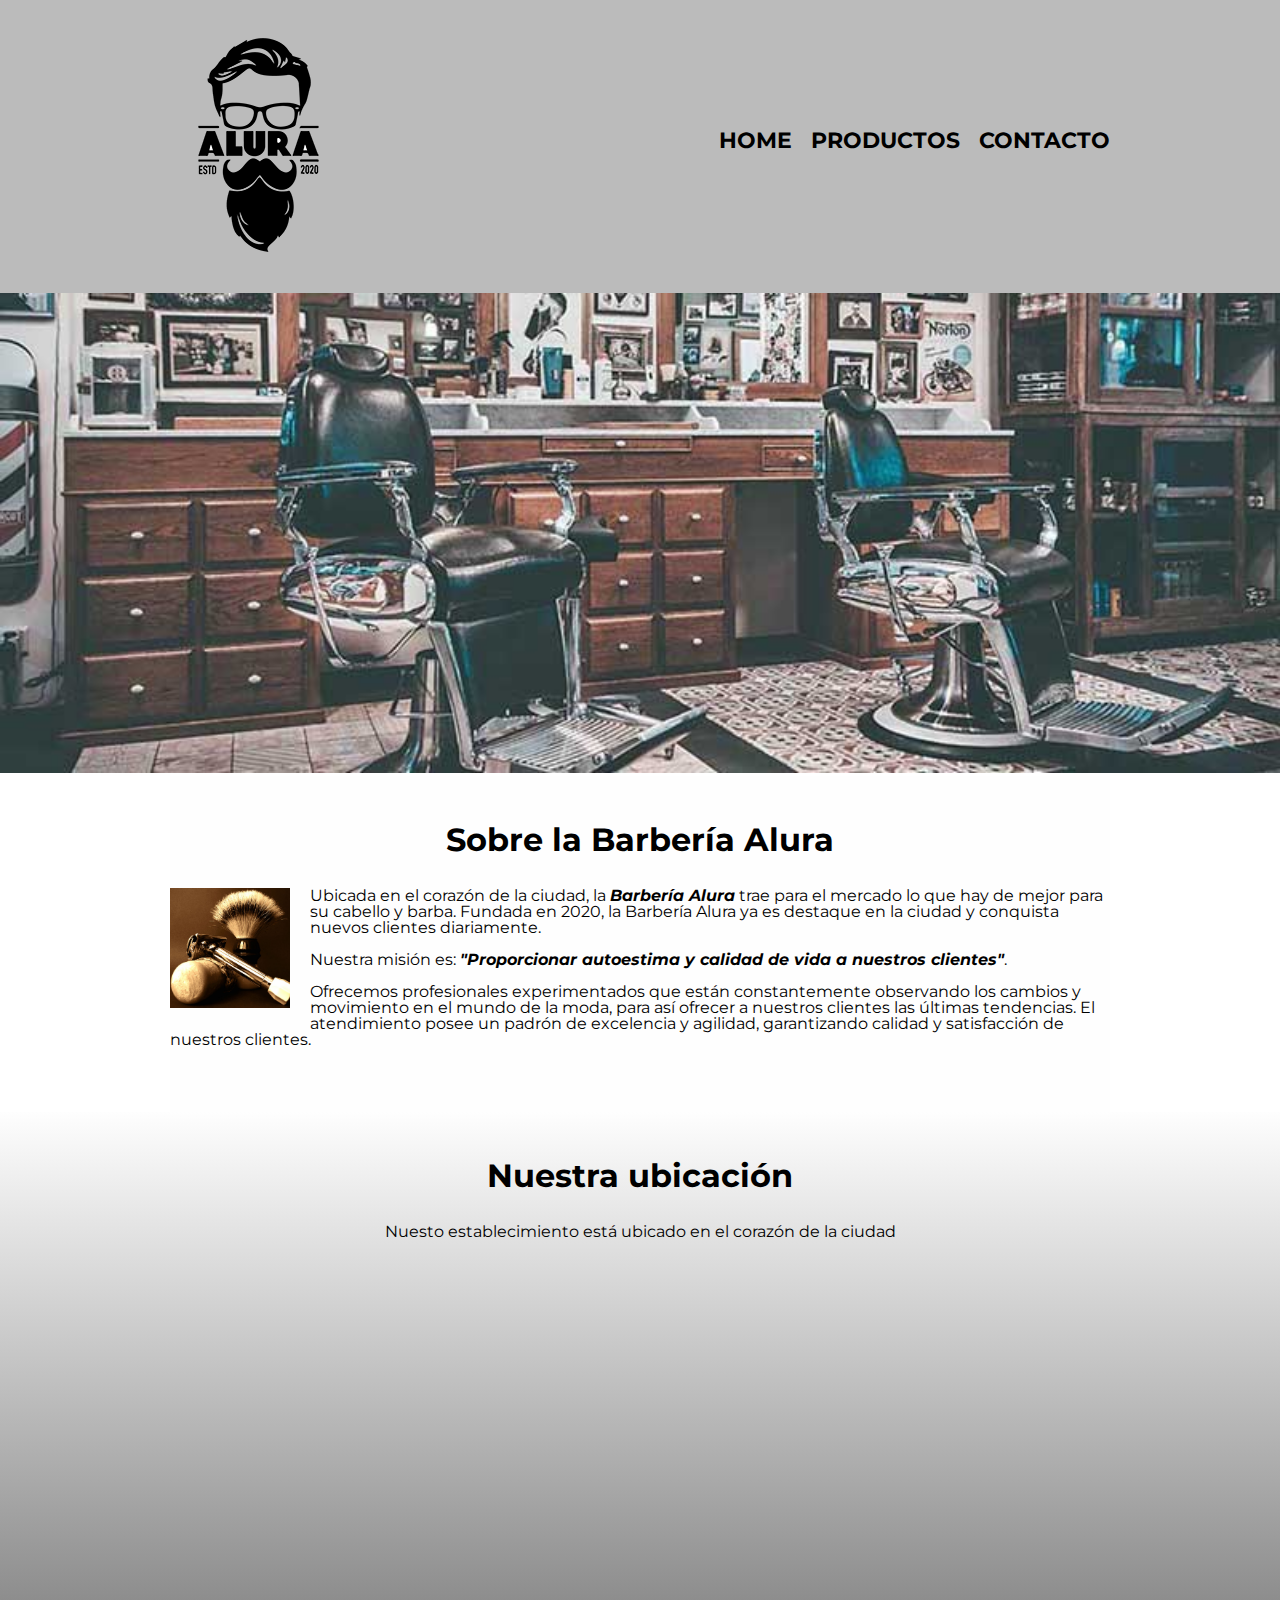
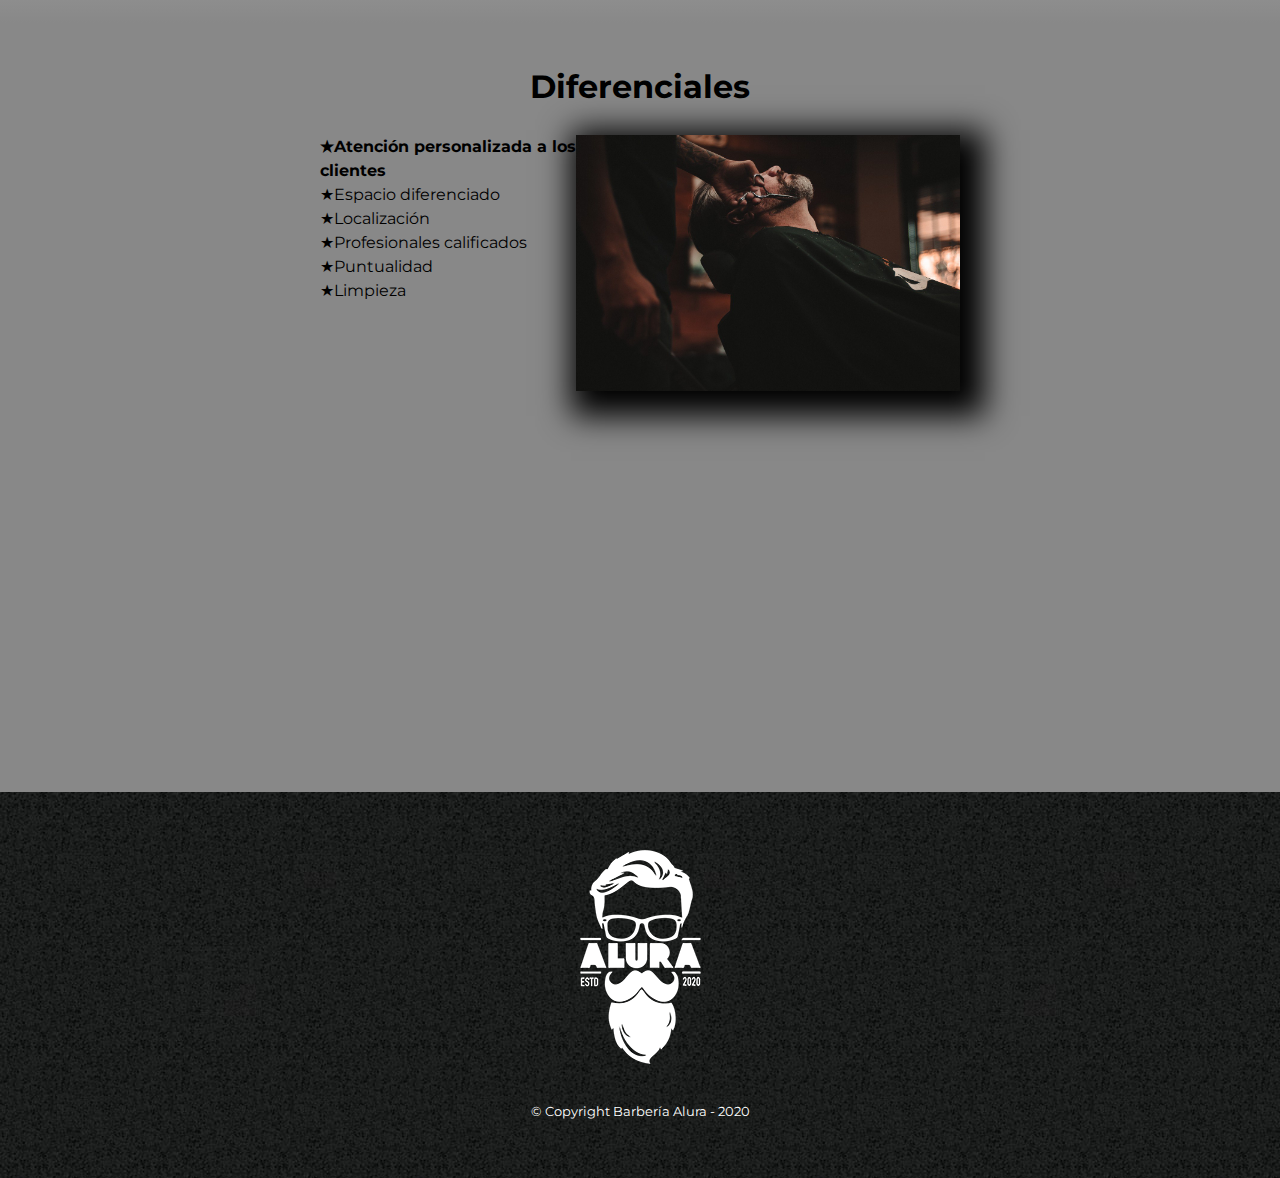
<file: index.html>
<!DOCTYPE html>

<html lang="es">
    
    <head>

        <meta charset="UTF-8"> 
        <meta name="viewport" content="width=device-width">
        <title>Barbería Alura</title>
        <link rel="stylesheet" href="reset.css">
        <link rel="stylesheet" href="style.css">
        <link href="https://fonts.googleapis.com/css2?family=Montserrat:ital,wght@0,300;1,300&display=swap" rel="stylesheet">
        
    </head>

    <body>

        <header>
            <div class="caja">
                <h1><img src="imagenes/logo.png"></h1>
                <nav>
                    <ul>
                        <li><a href="index.html">Home</a></li>
                        <li><a href="productos.html">Productos</a></li>
                        <li><a href="contacto.html">Contacto</a></li>
                    </ul>
                </nav>
            </div>
        </header>

        <img class="banner" src="banner/banner.jpg">
        
        <main>
            <section class="principal">

                <h2 class="titulo-principal">Sobre la Barbería Alura</h2>

                <img src="imagenes/utensilios[1].jpg" class="utensilios" alt="utensilios de un barbero">
    
                <p>Ubicada en el corazón de la ciudad, la <strong>Barbería Alura</strong> trae para el mercado lo que hay de mejor para su cabello y barba. Fundada en 2020, la Barbería Alura ya es destaque en la ciudad y conquista nuevos clientes diariamente.</p>
    
                <p id="mision"><em>Nuestra misión es: <strong>"Proporcionar autoestima y calidad de vida a nuestros clientes"</strong>.</em></p>
    
                <p>Ofrecemos profesionales experimentados que están constantemente observando los cambios y movimiento en el mundo de la moda, para así ofrecer a nuestros clientes las últimas tendencias. El atendimiento posee un padrón de excelencia y agilidad, garantizando calidad y satisfacción de nuestros clientes.</p> 
    
            </section>

            <section class="mapa">
                <h3 class="titulo-principal">Nuestra ubicación</h3>
                <p>Nuesto establecimiento está ubicado en el corazón de la ciudad</p>

                <div class="mapa-contenido">
                    <iframe src="https://www.google.com/maps/embed?pb=!1m18!1m12!1m3!1d4025.899297851521!2d-46.63638066954891!3d-23.59013936816283!2m3!1f0!2f0!3f0!3m2!1i1024!2i768!4f13.1!3m3!1m2!1s0x94ce5bd9bb943bf5%3A0x6f642995c970f0fe!2scaelum%20alura!5e0!3m2!1ses!2sco!4v1708392621739!5m2!1ses!2sco" width="100%" height="300" style="border:0;" allowfullscreen="" loading="lazy" referrerpolicy="no-referrer-when-downgrade"></iframe>
                </div>
                
            </section>
    
            <section class="diferenciales">
    
                <h3 class="titulo-principal">Diferenciales</h3>
                
                <div class="contenido-diferenciales">
                    <ul class="lista-diferenciales">
                        <li class="items">Atención personalizada a los clientes</li>
                        <li class="items">Espacio diferenciado</li>
                        <li class="items">Localización</li>
                        <li class="items">Profesionales calificados</li>
                        <li class="items">Puntualidad</li>
                        <li class="items">Limpieza</li>
                    </ul><img src="diferenciales/diferenciales.jpg" class="imagen-diferenciales">    
                </div>
                <div class="video">
                    <iframe width="100%" height="315" src="https://www.youtube.com/embed/wcVVXUV0YUY?si=MZoGKoypLoFzDpCR" title="YouTube video player" frameborder="0" allow="accelerometer; autoplay; clipboard-write; encrypted-media; gyroscope; picture-in-picture; web-share" allowfullscreen></iframe>
                </div>
            </section>
            
        </main>
        
        <footer>
            <img src="imagenes/logo-blanco.png">
            <p class="copyright">&copy Copyright Barbería Alura - 2020</p>
        </footer>
        
    </body>
</html>
</file>
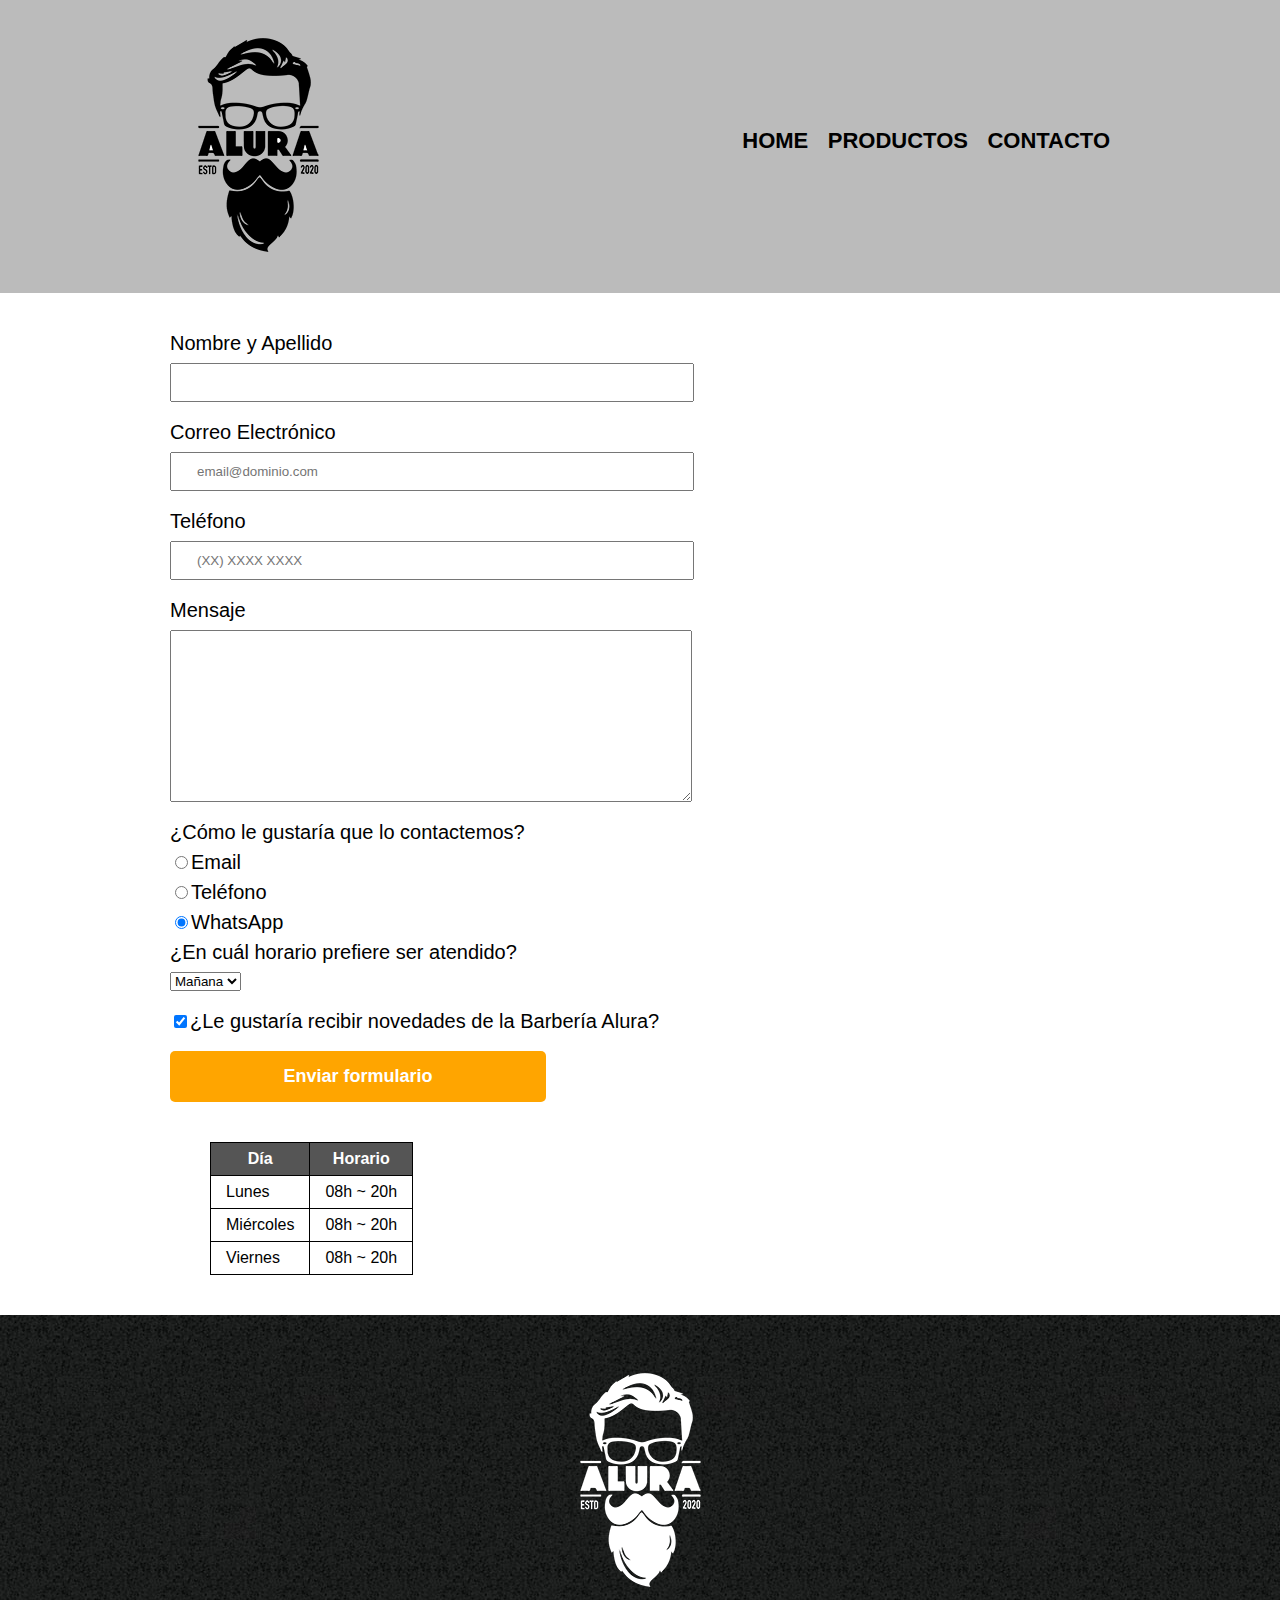
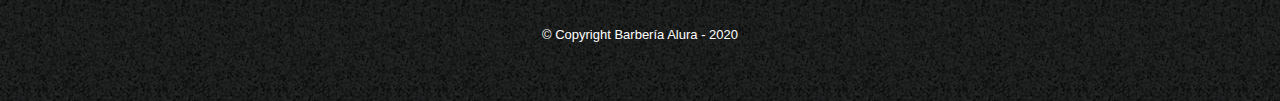
<file: contacto.html>
<!DOCTYPE html>

<html>
    <head>
        <meta charset="UTF-8">
        <title>Contacto - Barbería Alura</title>
        <link rel="stylesheet" href="reset.css">
        <link rel="stylesheet" href="style.css">
    </head>
    <body>
        <header>
            <div class="caja">
                <h1><img src="imagenes/logo.png" alt="Logo de la Barbería Alura"></h1>
                <nav>
                    <ul>
                        <li><a href="index.html">Home</a></li>
                        <li><a href="productos.html">Productos</a></li>
                        <li><a href="contacto.html">Contacto</a></li>
                    </ul>
                </nav>
            </div>
        </header>
        <main class="seccion-producto">
            <form>
                <label for="nombreapellido">Nombre y Apellido</label>
                <input type="text" id="nombreapellido" class="input-padron" required>

                <label for="correoelectronico">Correo Electrónico</label>
                <input type="email" id="correoelectronico" class="input-padron" required placeholder="email@dominio.com">

                <label for="telefono">Teléfono</label>
                <input type="tel" id="telefono" class="input-padron" required placeholder="(XX) XXXX XXXX">

                <label for="mensaje">Mensaje</label>
                <textarea cols="70" rows="10" id="mensaje" class="input-padron" required></textarea>
                
                <fieldset>
                    <legend>¿Cómo le gustaría que lo contactemos?</legend>

                    <label for="radio-email"><input type="radio" name="contacto" value="email" id="radio-email">Email</label>
                    
                    <label for="radio-telefono"><input type="radio" name="contacto" value="telefono" id="radio-telefono">Teléfono</label>
                    
                    <label for="radio-whatsapp"><input type="radio" name="contacto" value="whatsapp" id="radio-whatsapp" checked>WhatsApp</label>
                    
                </fieldset>
        
                <fieldset>
                    <legend>¿En cuál horario prefiere ser atendido?</legend>
                    <select>
                        <option>Mañana</option>
                        <option>Tarde</option>
                        <option>Noche</option>
                    </select>
                </fieldset>
                
                <label class="checkbox"><input type="checkbox" checked>¿Le gustaría recibir novedades de la Barbería Alura?</label>                
                
                <input type="submit" value="Enviar formulario" class="enviar">

            </form>

            <table>
                <thead>
                    <tr>
                        <th>Día</th>
                        <th>Horario</th>
                    </tr>
                </thead>
                <tbody>
                    <tr>
                        <td>Lunes</td>
                        <td>08h ~ 20h</td>
                    </tr>
                    <tr>
                        <td>Miércoles</td>
                        <td>08h ~ 20h</td>
                    </tr>
                    <tr>
                        <td>Viernes</td>
                        <td>08h ~ 20h</td>
                    </tr>
                </tbody>
            </table>
        </main>
        <footer>
            <img src="imagenes/logo-blanco.png"  alt="Logo de la Barbería Alura">
            <p class="copyright">&copy Copyright Barbería Alura - 2020</p>
        </footer>
    </body>
</html>
</file>
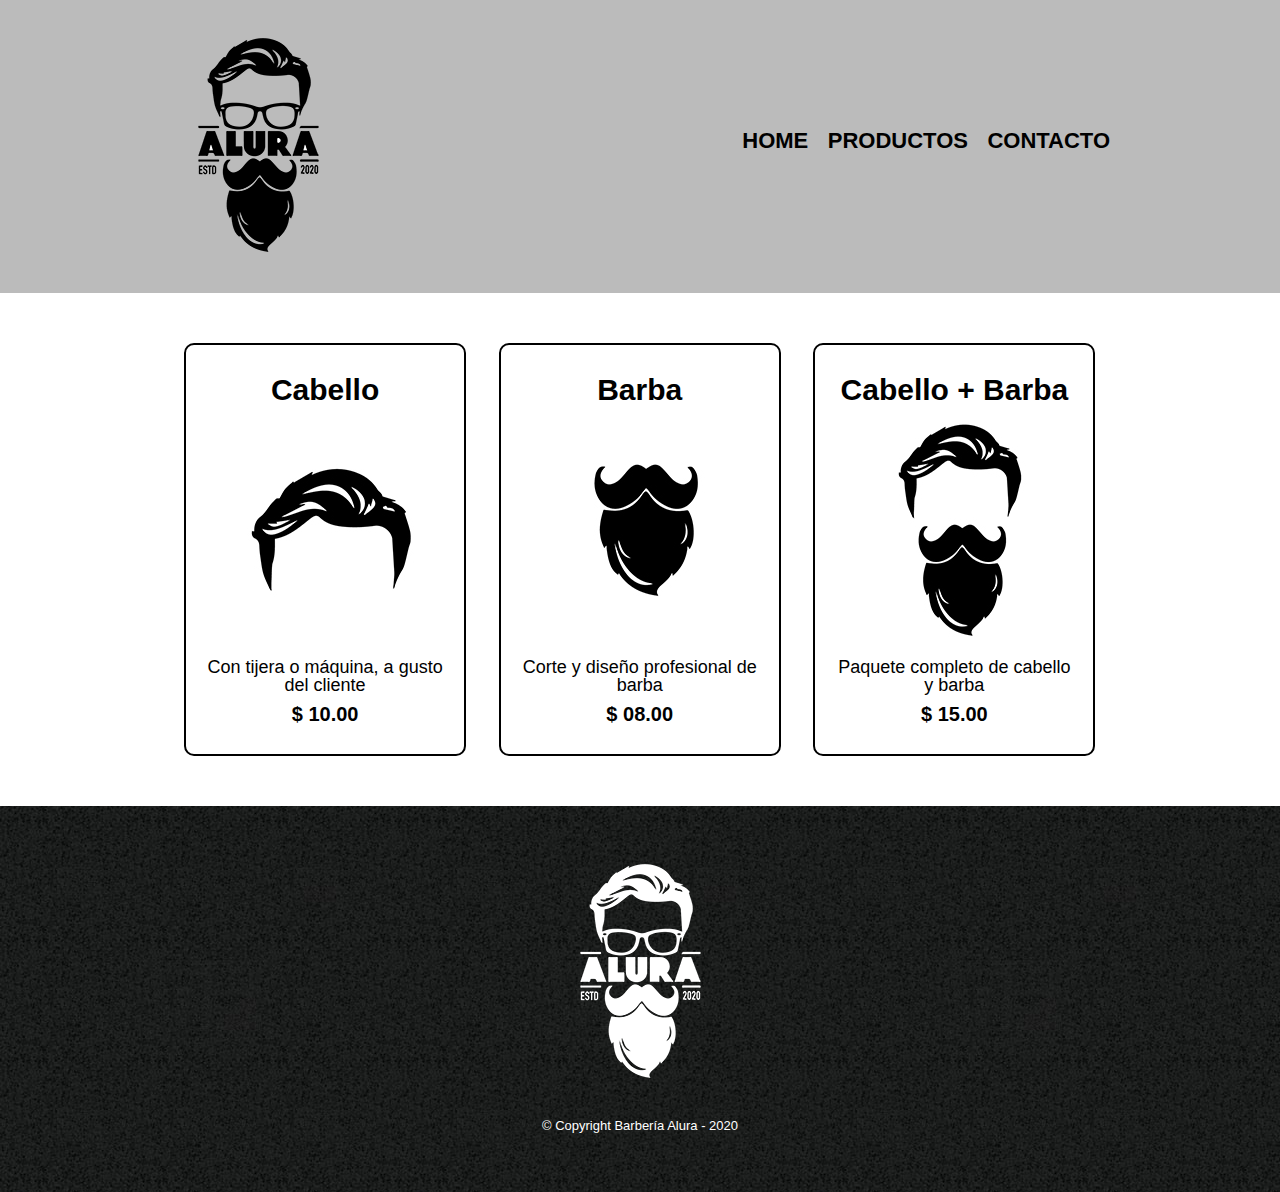
<file: productos.html>
<!DOCTYPE html>

<html>
    <head>
        <meta charset="UTF-8">
        <title>Productos - Barbería Alura</title>
        <link rel="stylesheet" href="reset.css">
        <link rel="stylesheet" href="style.css">
    </head>
    <body>
        <header>
            <div class="caja">
                <h1><img src="imagenes/logo.png"></h1>
                <nav>
                    <ul>
                        <li><a href="index.html">Home</a></li>
                        <li><a href="productos.html">Productos</a></li>
                        <li><a href="contacto.html">Contacto</a></li>
                    </ul>
                </nav>
            </div>
        </header>

        <main>
            <ul class="productos">
                <li>
                    <h2>Cabello</h2>
                    <img src="imagenes/cabello.jpg">
                    <p class="producto-descripcion">Con tijera o máquina, a gusto del cliente</p>
                    <p class="producto-precio">$ 10.00</p>
                </li>
                <li>
                    <h2>Barba</h2>
                    <img src="imagenes/barba.jpg">
                    <p class="producto-descripcion">Corte y diseño profesional de barba</p>
                    <p class="producto-precio">$ 08.00</p>
                </li>
                <li>
                    <h2>Cabello + Barba</h2>
                    <img src="imagenes/cabello+barba.jpg">
                    <p class="producto-descripcion">Paquete completo de cabello y barba</p>
                    <p class="producto-precio">$ 15.00</p>
                </li>
            </ul>
        </main>

        <footer>
            <img src="imagenes/logo-blanco.png">
            <p class="copyright">&copy Copyright Barbería Alura - 2020</p>
        </footer>
    </body>
</html>
</file>
<file: style.css>
body {
    font-family: "Montserrat", sans-serif;
}

header {
    background-color: #BBBBBB;
    padding: 20px 0;
}

.caja{
    width: 940px;
    position: relative;
    margin: 0 auto;
}

.seccion-producto{
    width: 940px;
    margin: 0 auto;
}

nav{
    position: absolute;
    top:110px;
    right: 0;
}

nav li{
    display: inline;
    margin: 0 0 0 15px;
}

nav a{
    text-transform: uppercase;
    color: #000000;
    font-weight: bold;
    font-size: 22px;
    text-decoration: none;
}

nav a:hover{
    color: #c78c19;
    text-decoration: underline;
}

.productos{
    width: 940px;
    margin: 0 auto;
    padding: 50px;
}


.productos li{
    display: inline-block;
    text-align: center;
    width: 30%;
    vertical-align: top;
    margin: 0 1.5%;
    padding: 30px 20px;
    box-sizing: border-box;
    border: 2px solid #000000;
    border-radius: 10px;
}

.productos li:hover{
    border-color:#c78c19;
}

.productos li:active{
    border-color:#088c19;
}

.productos h2{
    font-size: 30px;
    font-weight: bold;
}

.productos li:hover h2{
    font-size: 33px;
}

.producto-descripcion{
    font-size: 18px;
}

.producto-precio{
    font-size: 20px;
    font-weight: bold;
    margin-top:10px;
}

footer{
    text-align: center;
    background: url(imagenes/bg.jpg);
    padding:40px;
}

.copyright{
    color:#FFFFFF;
    font-size: 13px;
    margin:20px;
}

form{
    margin: 40px 0;
}

form label, form legend{
    display: block;
    font-size: 20px;
    margin: 0 0 10px;
}

.input-padron{
    display: block;
    margin: 0 0 20px;
    padding: 10px 25px;
    width: 50%;
}

.checkbox{
    margin:20px 0;
}

.enviar{
    width: 40%;
    padding: 15px 0;
    font-size: 18px;
    font-weight: bold;
    color:white;
    background: orange;
    border:none;
    border-radius: 5px;
    transition: 1s all;
    cursor:pointer;
}

.enviar:hover{
    background: darkorange;
    transform: scale(1.2);
}

table{
    margin: 40px 40px;
}

thead{
    background: #555555;
    color:white;
    font-weight: bold;
}

td,th{
    border: 1px solid #000000;
    padding: 8px 15px;
}

/*CSS para nuestra home*/

.banner {
    width: 100%;
}

.principal{
    padding: 3em 0;
    background: #FEFEFEFE;
    width: 940px;
    margin: 0 auto;
}

.titulo-principal {
    text-align: center;
    font-size: 2em;
    margin: 0 0 1em;
    font-weight: bold;
    clear: left;
}

.principal p{
    margin: 0 0 1em; 
}

.principal strong {
    font-weight: bold;
    font-style: italic;
}

.utensilios {
    width: 120px;
    float: left;
    margin: 0 20px 20px 0;
}

.mapa {
    padding: 3em 0;
    background: linear-gradient(#FEFEFEFE, #888888);
}

.mapa p{
    margin: 0 0 2em;
    text-align: center;
}

.mapa-contenido {
    width: 940px;
    margin: 0 auto;
}

.diferenciales {
    padding: 3em 0;
    background: #888888;
}

.contenido-diferenciales {
    width: 640px;
    margin: 0 auto;
}

.lista-diferenciales {
    width: 40%;
    display: inline-block;
    vertical-align: top;
}

.items {
    line-height: 1.5;
}

.items::before {
    content: "★";
}

.items:first-child {
    font-weight: bold;
}

.imagen-diferenciales {
    width: 60%;
    transition: 400ms;
    box-shadow: 10px 10px 30px 15px #000000;
}

.imagen-diferenciales:hover{
    opacity: 0.3;
}

.video {
    width: 560px;
    margin: 1em auto;
}

@media screen and (max-width:480px){
    h1 {
        text-align: center;
    }
    nav {
        position: static;
    }

    .caja, .principal, .mapa-contenido, .contenido-diferenciales, .video {
        width: auto;
    }

    .lista-diferenciales, .imagen-diferenciales{
        width: 100%;
    }
}
</file>
